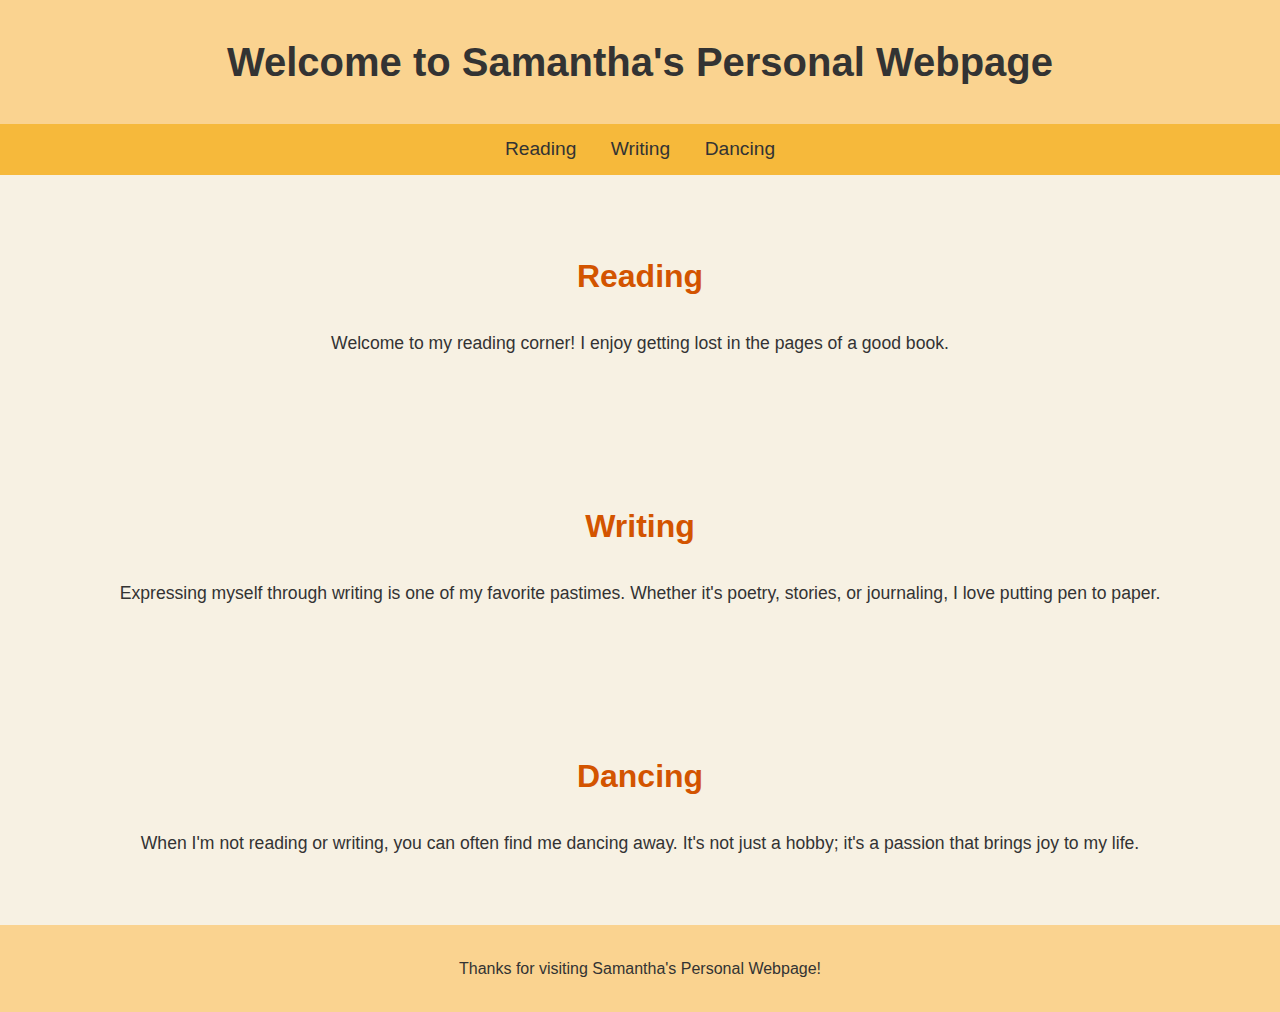
<file: GPT.html>
<!DOCTYPE html>
<html lang="en">
<head>
    <meta charset="UTF-8">
    <meta name="viewport" content="width=device-width, initial-scale=1.0">
    <title>Samantha's Personal Webpage</title>
    <style>
        body {
            font-family: Arial, sans-serif;
            background-color: #f7f1e3;
            color: #333;
            margin: 0;
            padding: 0;
            line-height: 1.6;
        }
        header {
            background-color: #fad390;
            padding: 30px 0;
            text-align: center;
        }
        h1 {
            margin: 0;
            font-size: 2.5em;
        }
        nav {
            background-color: #f6b93b;
            padding: 10px 0;
            text-align: center;
        }
        nav a {
            color: #333;
            text-decoration: none;
            margin: 0 15px;
            font-size: 1.2em;
            transition: color 0.3s;
        }
        nav a:hover {
            color: #d35400;
        }
        section {
            padding: 50px 20px;
            text-align: center;
        }
        section h2 {
            font-size: 2em;
            color: #d35400;
        }
        section p {
            font-size: 1.1em;
        }
        footer {
            background-color: #fad390;
            padding: 15px 0;
            text-align: center;
        }
    </style>
</head>
<body>
    <header>
        <h1>Welcome to Samantha's Personal Webpage</h1>
    </header>
    <nav>
        <a href="#reading">Reading</a>
        <a href="#writing">Writing</a>
        <a href="#dancing">Dancing</a>
    </nav>
    <section id="reading">
        <h2>Reading</h2>
        <p>Welcome to my reading corner! I enjoy getting lost in the pages of a good book.</p>
    </section>
    <section id="writing">
        <h2>Writing</h2>
        <p>Expressing myself through writing is one of my favorite pastimes. Whether it's poetry, stories, or journaling, I love putting pen to paper.</p>
    </section>
    <section id="dancing">
        <h2>Dancing</h2>
        <p>When I'm not reading or writing, you can often find me dancing away. It's not just a hobby; it's a passion that brings joy to my life.</p>
    </section>
    <footer>
        <p>Thanks for visiting Samantha's Personal Webpage!</p>
    </footer>
</body>
</html>
</file>
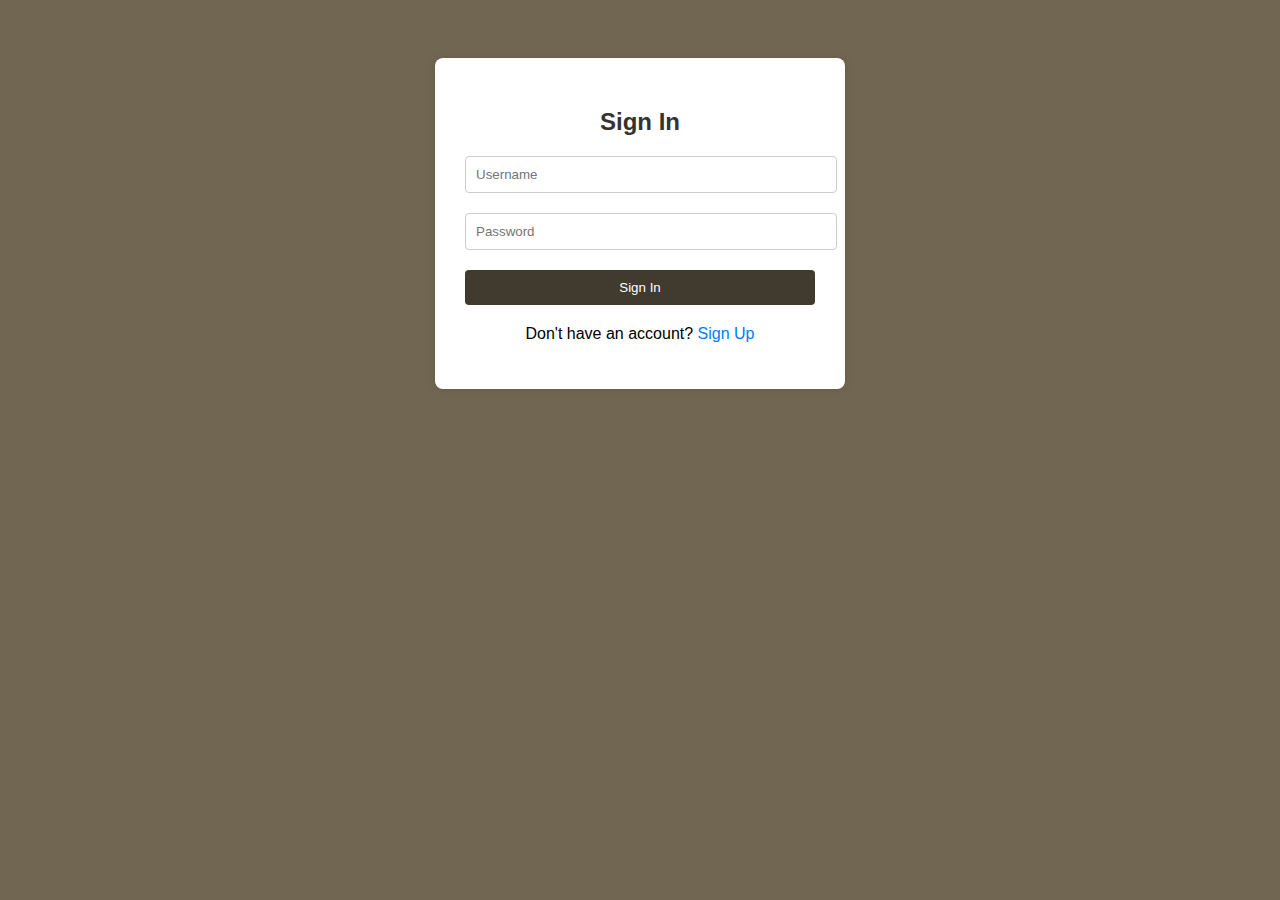
<file: signin.html>
<!DOCTYPE html>
<html lang="en">
<head>
<meta charset="UTF-8">
<meta name="viewport" content="width=device-width, initial-scale=1.0">
<title>Sign In</title>
<link rel="stylesheet" href="signinstyle.css">
</head>
<body>

<div class="container">
    <h2>Sign In</h2>
    <form id="signinForm">
        <input type="text" id="username" placeholder="Username" required>
        <input type="password" id="password" placeholder="Password" required>
        <button type="submit">Sign In</button>
    </form>
    <p id="signinMessage"></p>
    <p>Don't have an account? <a href="signup.html">Sign Up</a></p>
</div>
<script>
    var users = [];
</script>
<script src="signup.js"></script>
<script src="signin.js"></script>
</body>
</html>
</file>
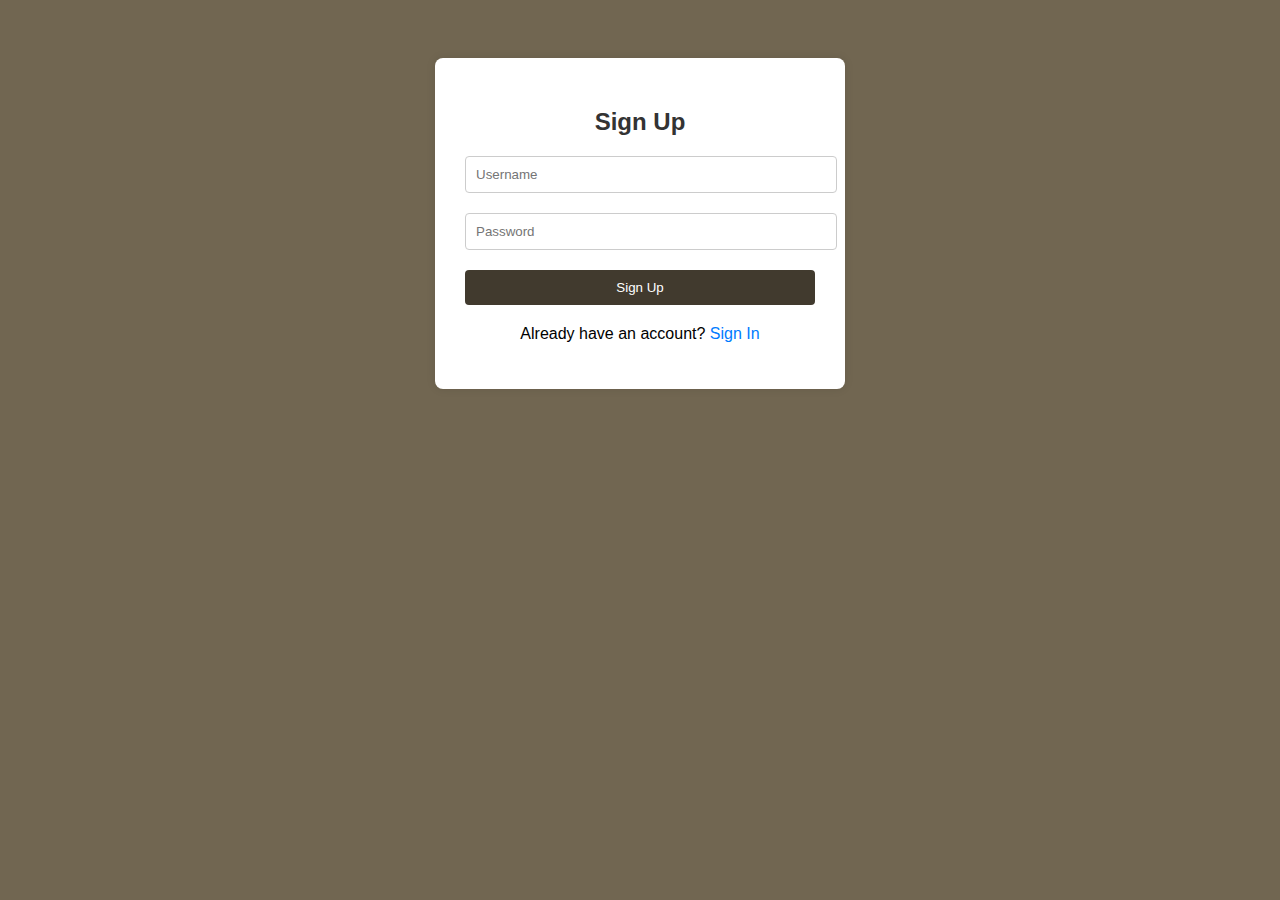
<file: signup.html>
<!DOCTYPE html>
<html lang="en">
<head>
<meta charset="UTF-8">
<meta name="viewport" content="width=device-width, initial-scale=1.0">
<title>Sign Up</title>
<link rel="stylesheet" href="signupstyle.css">
</head>
<body>

<div class="container">
    <h2>Sign Up</h2>
    <form id="signupForm">
        <input type="text" id="username" placeholder="Username" required>
        <input type="password" id="password" placeholder="Password" required>
        <button type="submit">Sign Up</button>
    </form>
    <p id="signupMessage"></p>
    <p>Already have an account? <a href="signin.html">Sign In</a></p>
</div>
<script>
    var users = [];
</script>
<script src="signup.js"></script>
<script src="signin.js"></script>
</body>
</html>
</file>
<file: signinstyle.css>
body {
    font-family: Arial, sans-serif;
    background-color: #716651;
    display: flex;
    align-items: center;
    justify-content: center;
}

.container {
    max-width: 350px;
    margin: 50px auto;
    background-color: #fff;
    padding: 30px;
    border-radius: 8px;
    box-shadow: 0 0 10px rgba(0, 0, 0, 0.1);
}

.container h2 {
    margin-bottom: 20px;
    color: #333;
    text-align: center;
}

.container input[type="text"],
.container input[type="password"] {
    width: 100%;
    padding: 10px;
    margin-bottom: 20px;
    border: 1px solid #ccc;
    border-radius: 4px;
}

.container button {
    width: 100%;
    padding: 10px;
    background-color: #413a2e;
    color: #fff;
    border: none;
    border-radius: 4px;
    cursor: pointer;
    transition: background-color 0.3s ease;
}

.container button:hover {
    background-color: #c9b389;
}

.container p {
    margin-top: 20px;
    text-align: center;
}

.container a {
    color: #007bff;
    text-decoration: none;
}

.container a:hover {
    text-decoration: underline;
}
</file>
<file: signupstyle.css>
body {
    font-family: Arial, sans-serif;
    background-color: #716651;
    display: flex;
    align-items: center;
    justify-content: center;
}

.container {
    max-width: 350px;
    margin: 50px auto;
    background-color: #fff;
    padding: 30px;
    border-radius: 8px;
    box-shadow: 0 0 10px rgba(0, 0, 0, 0.1);
    animation: slideinopacity 1s cubic-bezier(0, 0.5, 0.14, 0.95);
}

.container h2 {
    margin-bottom: 20px;
    color: #333;
    text-align: center;
}

.container input[type="text"],
.container input[type="password"] {
    width: 100%;
    padding: 10px;
    margin-bottom: 20px;
    border: 1px solid #ccc;
    border-radius: 4px;
}

.container button {
    width: 100%;
    padding: 10px;
    background-color: #413a2e;
    color: #fff;
    border: none;
    border-radius: 4px;
    cursor: pointer;
    transition: background-color 0.3s ease;
}

.container button:hover {
    background-color: #c9b389;
}

.container p {
    margin-top: 20px;
    text-align: center;
}

.container a {
    color: #007bff;
    text-decoration: none;
}

.container a:hover {
    text-decoration: underline;
}
</file>
